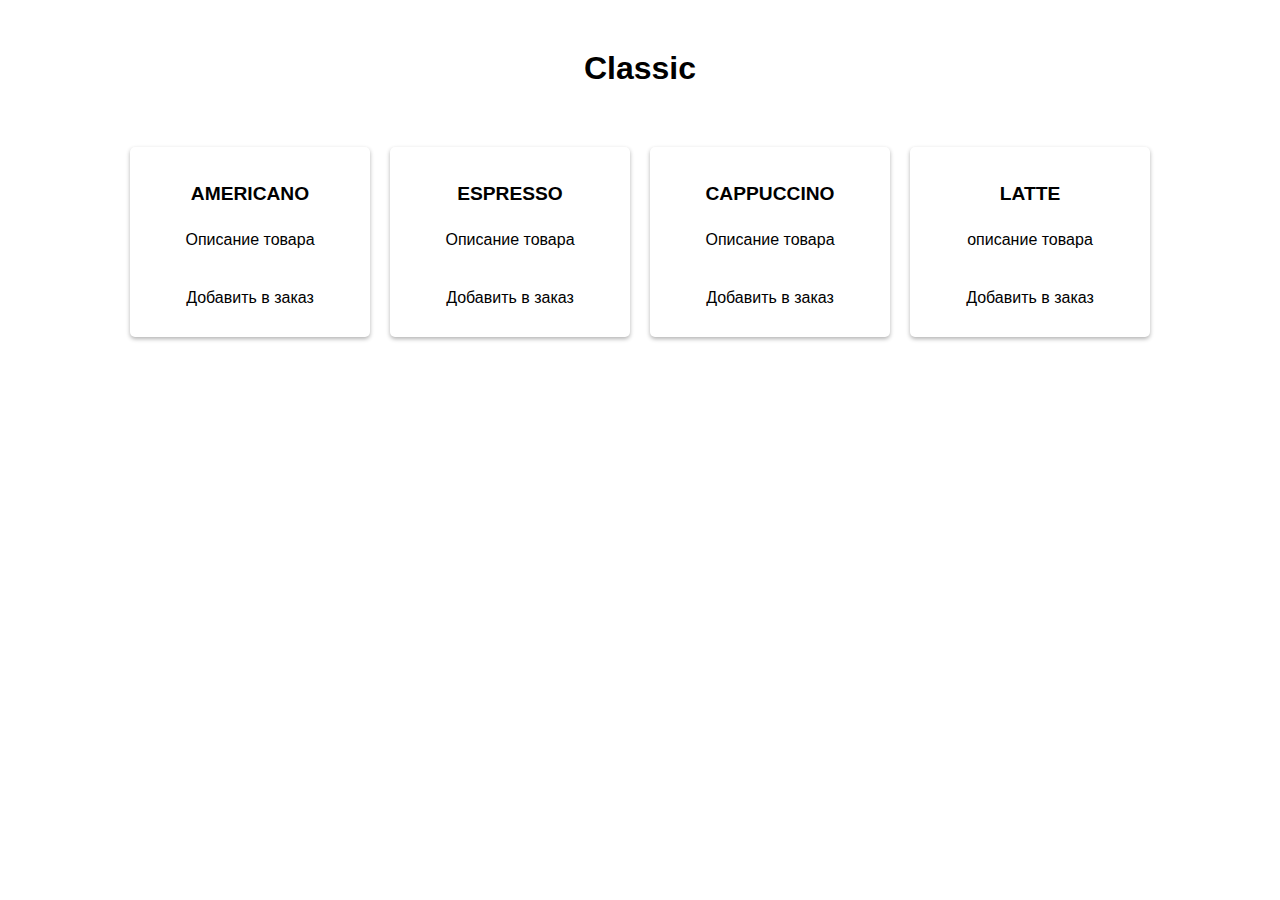
<file: index.html>
<!DOCTYPE html>
<html>
<head>
 <title>Меню кофейни</title>
  <meta name="viewport" content="width=device-width, initial-scale=1.0, user-scalable=no">

 <script src="https://telegram.org/js/telegram-web-app.js"></script>
 <link rel="stylesheet" href="style.css">
</head>
<body>
 <h1>Classic</h1>
 <div class="menu-container">
  <div class="menu-item">
   <h2>AMERICANO</h2>
   <p>Описание товара</p>
   <button type="button" id="1" class="cafe_item">Добавить в заказ</button>
  </div>
  <div class="menu-item" >
   <h2>ESPRESSO</h2>
   <p>Описание товара</p>
   <button type="button" id="2" class="cafe_item">Добавить в заказ</button>
  </div>
  <div class="menu-item">
    <h2>CAPPUCCINO</h2>
    <p>Описание товара</p>
    <button type="button" id="3" class="cafe_item">Добавить в заказ</button>
   </div>
   <div class="menu-item">
    <h2>LATTE</h2>
    <p>описание товара</p>
    <button type="button" id="4" class="cafe_item">Добавить в заказ</button>
   </div>
 </div>
 <script src="script.js"></script>
</body>
</html>
</file>
<file: style.css>
@import url('https://fonts.cdnfonts.com/css/typoster');
body {
    touch-action: manipulation;
    font-family: 'Typoster', sans-serif;;
    color: var(--tg-theme-text-color);
    background-color: var(--tg-theme-bg-color);
   }
   h1 {
    text-align: center;
    color: var(--tg-theme-text-color);
    margin-top: 50px;
   }
   .menu-container {
    background-color: var(--tg-theme-bg-color);
    display: flex;
    flex-wrap: wrap;
    justify-content: center;
    margin-top: 50px;
   }
   .menu-item {
    background-color: white;
    box-shadow: 0px 2px 4px rgba(0,0,0,0.3);
    border-radius: 5px;
    margin: 10px;
    padding: 20px;
    width: 200px;
    display: flex;
    flex-direction: column;
    align-items: center;
   }
   .menu-item img {
    max-width: 100%;
    height: auto;
    margin-bottom: 20px;
   }
   .menu-item h2 {
    font-size: 1.2em;
    color: black;
    margin-bottom: 10px;
   }
   .menu-item p {
    font-size: 1em;
    margin-bottom: 10px;
    color: var(--tg-theme-hint-color);
   }
   .cafe_item {
    margin-top: 20px;
    color: var(--tg-theme-button-text-color);
    padding: 10px 20px;
    border-radius: 5px;
    border: none;
    background-color: var(--tg-theme-button-color);
    font-size: 1em;
    cursor: pointer;
   }
</file>
